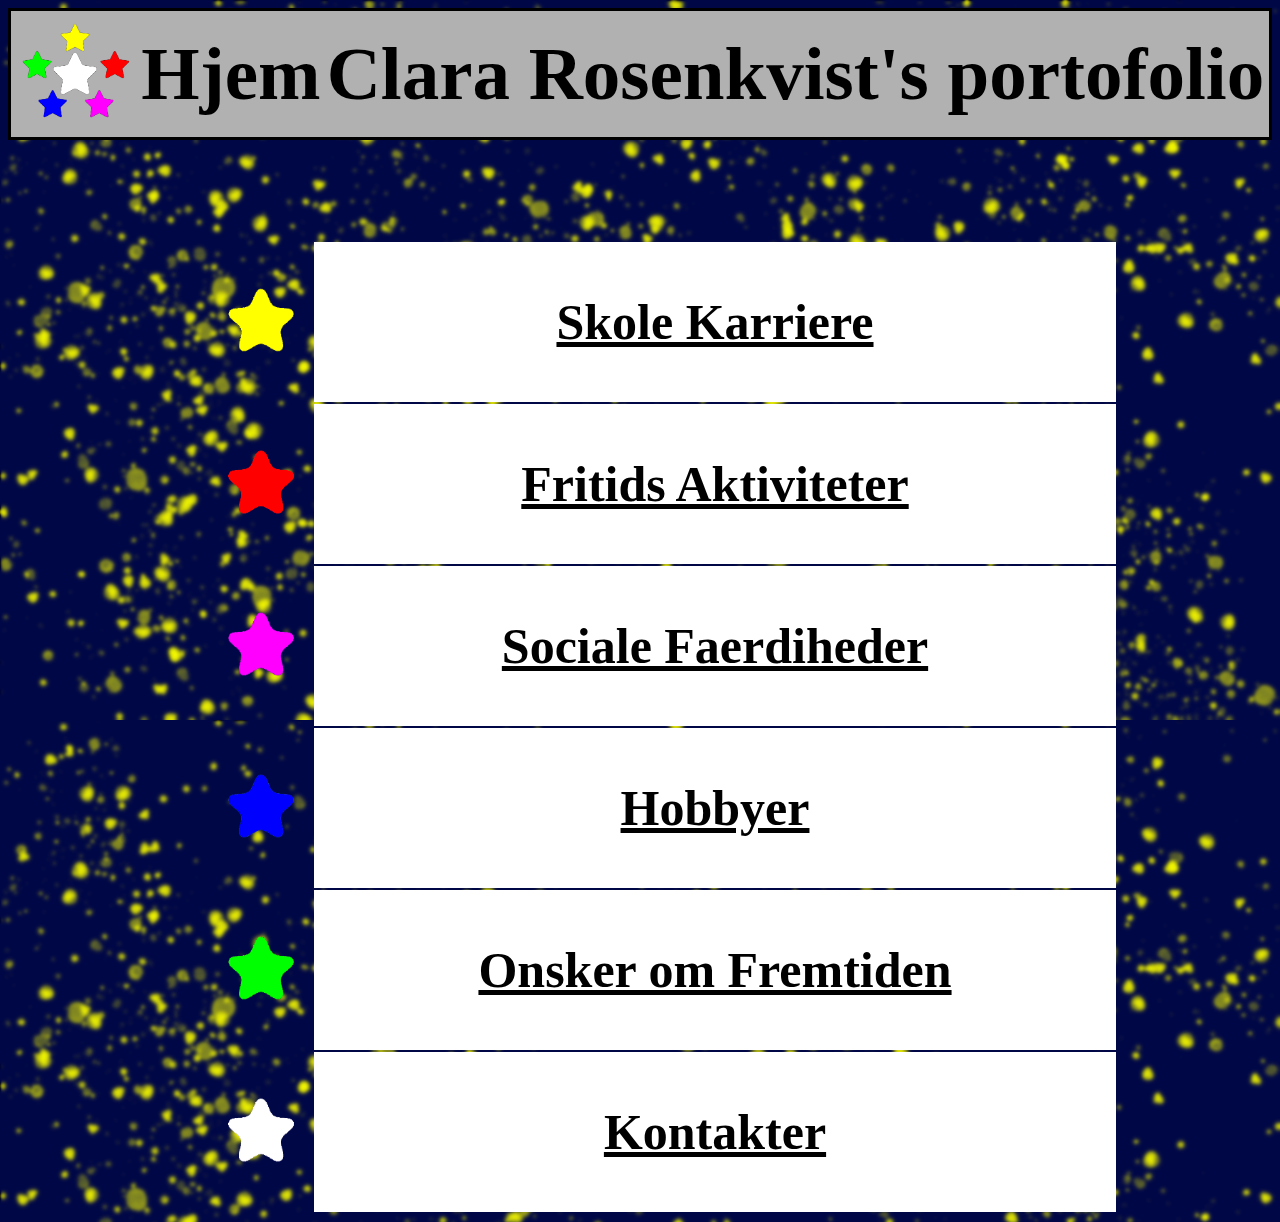
<file: index.html>
<!doctype html>
<html>
<head>
<meta charset="utf-8">
<link rel="stylesheet" href="CSSForHjemmeside.css">
<title>Forside</title>
	<table class="TableTop">
		<tr>
			<th class="Hjem" style="width: 10%"> <img src="Logo.png" alt="Logo" style="float:left;width:120px;height:120px;"><th class="Top">Hjem</th> </th>
			<th class="Top">Clara Rosenkvist's portofolio</th>
		</tr>	
	</table>

	<table class="Navigation">
		<!-- Per Row er der en coloumn -->
		<tr>
			<th><img src="YellowStar.png" alt="YellowStar" width="100"></th>
			<th id="Yellow" bgcolor="#FFFFFF" style="width: 800px"><a class="Link" href="SkoleKarriere.html"><p>Skole Karriere</p></a></th>
		</tr>
		<tr>
			<th><img src="RedStar.png" alt="RedStar" width="100"></th>
			<th id="Red" bgcolor="#FFFFFF"><a class="Link" href="FritidsAkt.html"><p>Fritids Aktiviteter</p></a></th>
		</tr>
		<tr>
			<th><img src="PurpleStar.png" alt="PurpleStar" width="100"></th>
			<th id="Purple" bgcolor="#FFFFFF"><a class="Link" href="SocialeFer.html"><p>Sociale Faerdiheder</p></a></th>
		</tr>
		<tr>
			<th><img src="BlueStar.png" alt="BlueStar" width="100"></th>
			<th id="Blue" bgcolor="#FFFFFF"><a class="Link" href="Hobbyer.html"><p>Hobbyer</p></a></th>
		</tr>
		<tr>
			<th><img src="GreenStar.png" alt="GreenStar" width="100"></th>
			<th id="Green" bgcolor="#FFFFFF"><a class="Link" href="OnskerFremtiden.html"><p>Onsker om Fremtiden</p></a></th>
		</tr>
		<tr>
			<th><img src="WhiteStar.png" alt="WhiteStar" width="100"></th>
			<th id="White" bgcolor="#FFFFFF"><a class="Link" href="Kontakt.html"><p>Kontakter</p></a></th>
		</tr>
	</table>
	
</head>

<body background="StjerneHimmelBaggrund.png" >
</body>
</html>
</file>
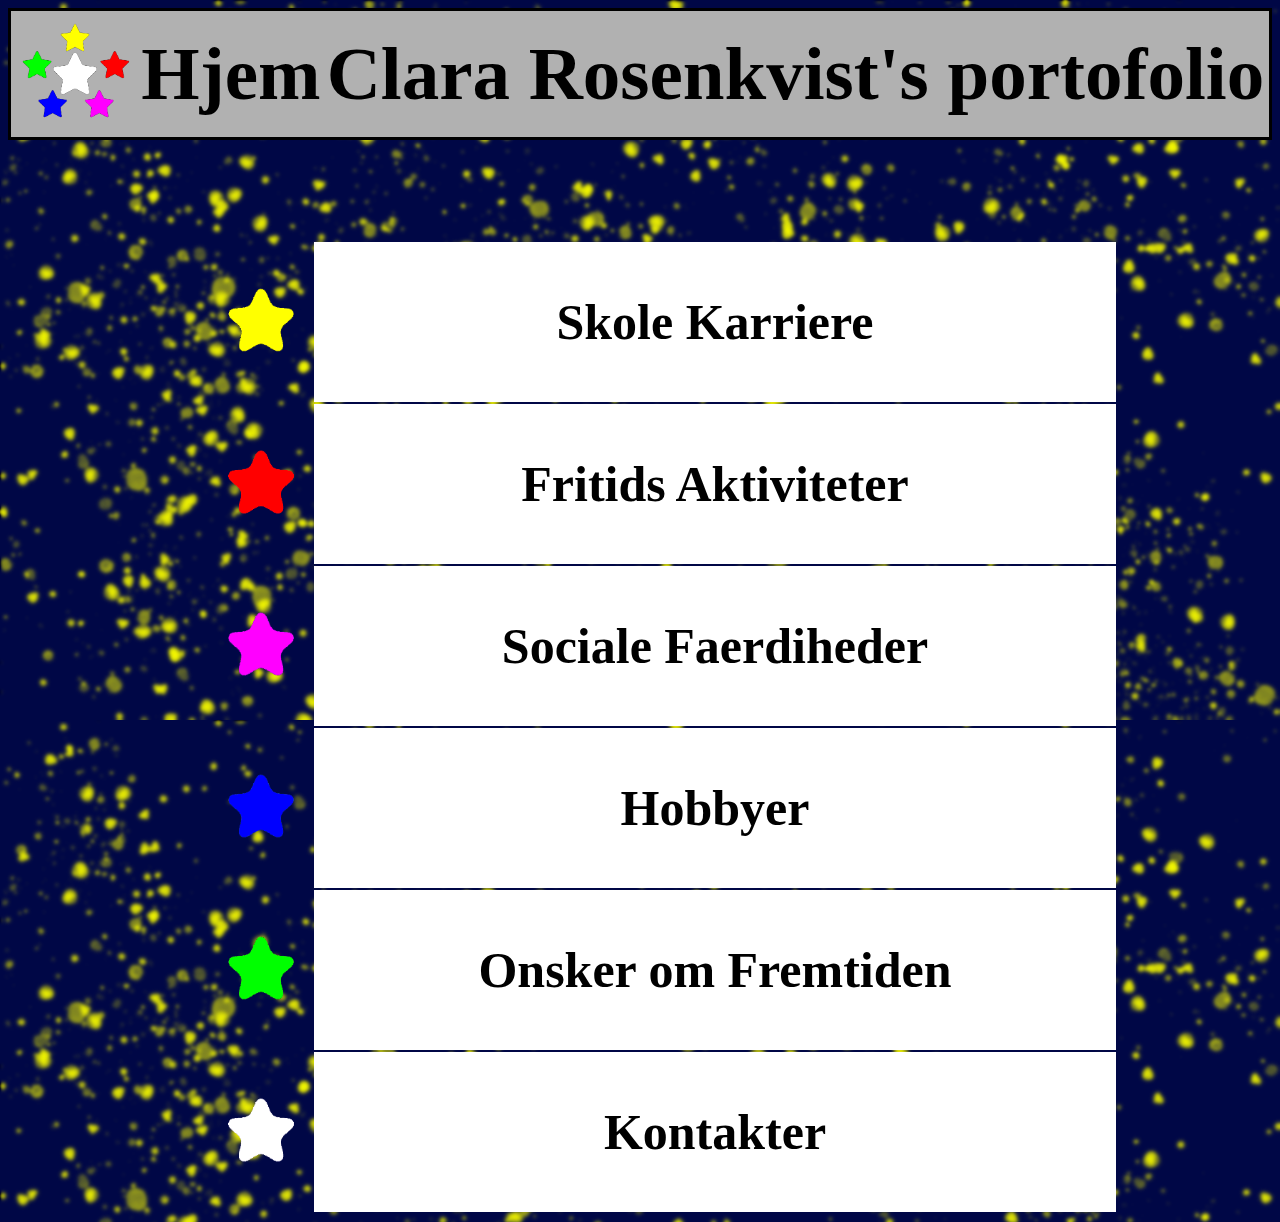
<file: Forside.html>
<!doctype html>
<html>
<head>
<meta charset="utf-8">
<link rel="stylesheet" href="CSSForHjemmeside.css">
<title>Forside</title>
	<table class="TableTop">
		<tr>
			<th class="Hjem" style="width: 10%"> <img src="Logo.png" Alt="Logo" style="float:left;width:120px;height:120px;"><th class="Top">Hjem</th> </th>
			<th class="Top">Clara Rosenkvist's portofolio</th>
		</tr>	
	</table>
	
	<table class="Navigation">
		<!-- Per Row er der en coloumn -->
		<tr>
			<th><img src="YellowStar.png" alt="YellowStar" width="100"></th>
			<th id="Yellow" bgcolor="#FFFFFF" style="width: 800px"><p>Skole Karriere</p></th>
		</tr>
		<tr>
			<th><img src="RedStar.png" alt="RedStar" width="100"></th>
			<th id="Red" bgcolor="#FFFFFF"><p>Fritids Aktiviteter</p></th>
		</tr>
		<tr>
			<th><img src="PurpleStar.png" alt="PurpleStar" width="100"></th>
			<th id="Purple" bgcolor="#FFFFFF"><p>Sociale Faerdiheder</p></th>
		</tr>
		<tr>
			<th><img src="BlueStar.png" alt="BlueStar" width="100"></th>
			<th id="Blue" bgcolor="#FFFFFF"><p>Hobbyer</p></th>
		</tr>
		<tr>
			<th><img src="GreenStar.png" alt="GreenStar" width="100"></th>
			<th id="Green" bgcolor="#FFFFFF"><p>Onsker om Fremtiden</p></th>
		</tr>
		<tr>
			<th><img src="WhiteStar.png" alt="WhiteStar" width="100"></th>
			<th id="White" bgcolor="#FFFFFF"><p>Kontakter</p></th>
		</tr>
	</table>
	
</head>

<body background="StjerneHimmelBaggrund.png" >
</body>
</html>
</file>
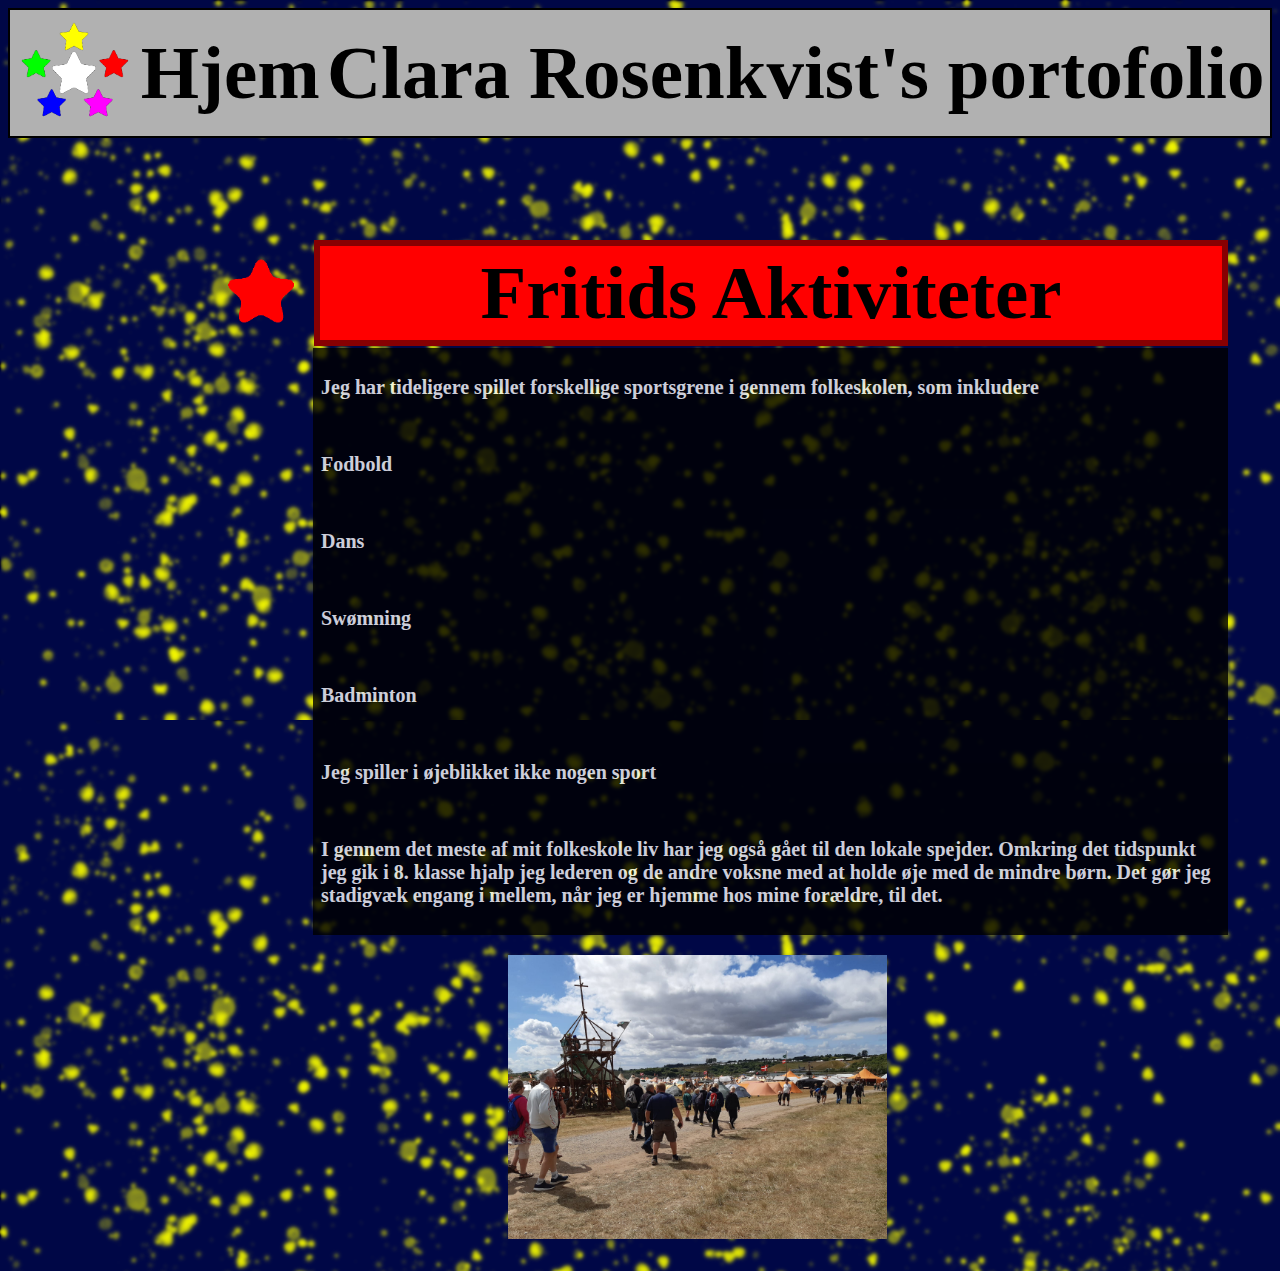
<file: FritidsAkt.html>
<!doctype html>
<html>
<head>
<meta charset="utf-8">
	<link rel="stylesheet" href="CSSForFritidAkt.css">
<title>FritidsAkt</title>
	<table class="TableTop">
		<tr>
			<th class="Hjem" style="width: 10%"> <img src="Logo.png" alt="Logo" style="float:left;width:120px;height:120px;"><th class="Top"><a class="Link" style="text-decoration:none" href="index.html">Hjem</a></th></th>
			<th class="Top">Clara Rosenkvist's portofolio</th>
		</tr>	
	</table>
	<table class="SkoleK">
		<tr>
			<th><img src="RedStar.png" alt="RedStar" width="100"></th>
			<th style="width:900px; height: 60px" id="Bar" bgcolor="#FF0000"><span>Fritids Aktiviteter</span></th>
		</tr>
	</table>
	<table class="Tekst">
		<tr><th><p>Jeg har tideligere spillet forskellige sportsgrene i gennem folkeskolen, som inkludere</p></th></tr>
		<tr><th><p>Fodbold</p></th></tr>
		<tr><th><p>Dans</p></th></tr>
		<tr><th><p>Swømning</p></th></tr>
		<tr><th><p>Badminton</p></th></tr>
		
		<tr><th><p>Jeg spiller i øjeblikket ikke nogen sport</p></th></tr>
		<tr><th><p>I gennem det meste af mit folkeskole liv har jeg også 
gået til den lokale spejder. Omkring det tidspunkt jeg 
gik i 8. klasse hjalp jeg lederen og de andre voksne med
at holde øje med de mindre børn. Det gør jeg stadigvæk 
engang i mellem, når jeg er hjemme hos mine forældre, 
til det.</p></th></tr>
	</table>
<img id="Spejder" src="Spejder.png" alt="Spejder" width="30%" height="30%">
</head>

<body background="StjerneHimmelBaggrund.png">
</body>
</html>
</file>
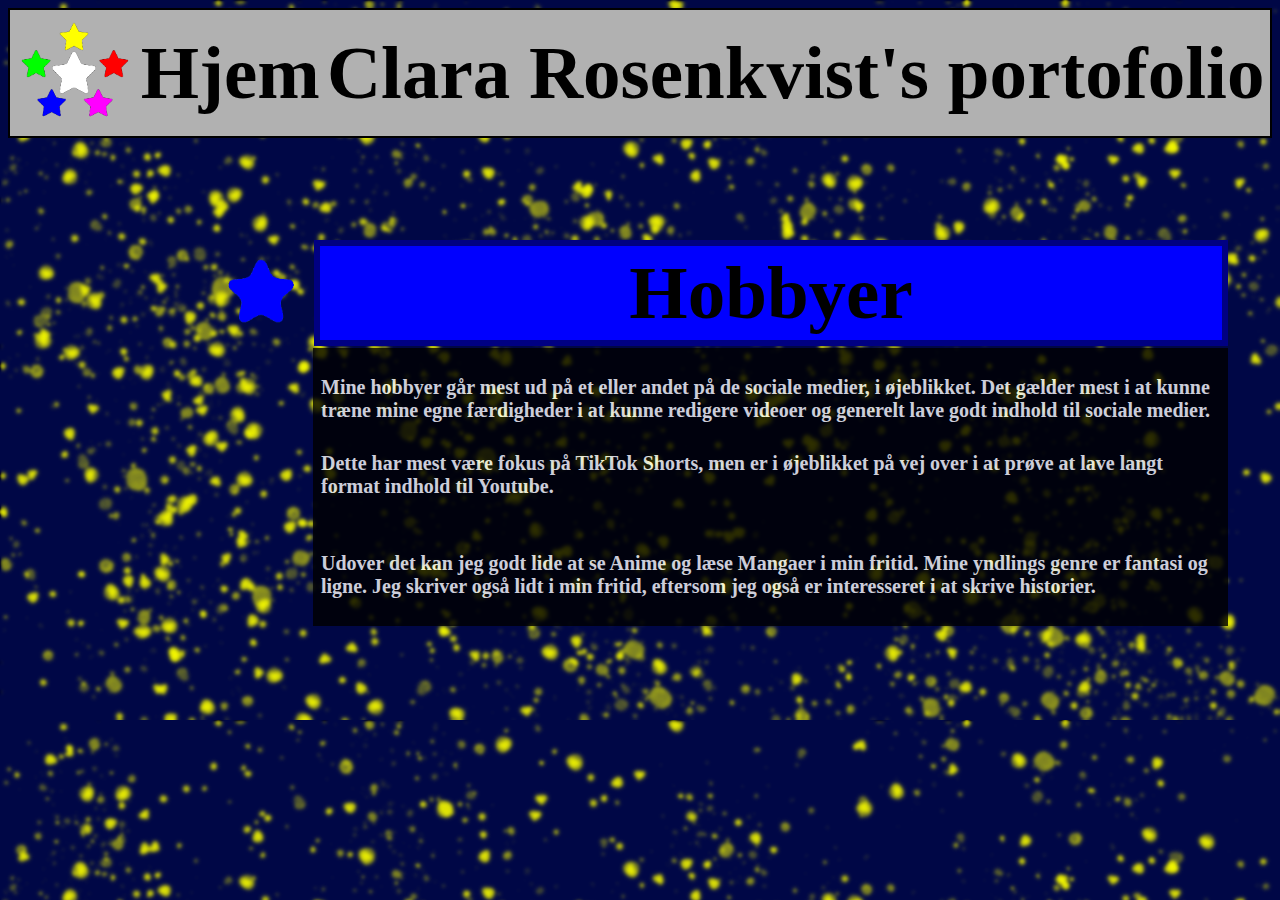
<file: Hobbyer.html>
<!doctype html>
<html>
<head>
<meta charset="utf-8">
	<link rel="stylesheet" href="CSSForHobbyer.css">
<title>Hobbyer</title>
	<body background="StjerneHimmelBaggrund.png"><table class="TableTop">
		<tbody><tr>
			<th class="Hjem" style="width: 10%"> <img src="Logo.png" alt="Logo" style="float:left;width:120px;height:120px;"></th><th class="Top"><a class="Link" style="text-decoration:none" href="index.html">Hjem</a></th>
			<th class="Top">Clara Rosenkvist's portofolio</th>
		</tr>	
	</tbody></table>
		<table class="SkoleK">
		<tbody><tr>
			<th><img src="BlueStar.png" alt="BlueStar" width="100"></th>
			<th style="width:900px; height: 60px" id="Bar" bgcolor="#0000FF"><span>Hobbyer</span></th>
		</tr>
	</tbody></table>
		<table class="Tekst">
	<tbody><tr><th><p>Mine hobbyer går mest ud på et eller andet på de sociale medier, i øjeblikket. Det gælder mest i at kunne træne mine egne færdigheder i at kunne redigere videoer og generelt lave godt indhold til sociale medier. </p>
	<p>Dette har mest være fokus på TikTok Shorts, men er i øjeblikket på vej over i at
prøve at lave langt format indhold til Youtube. </p>
		</th></tr>
	<tr><th><p>Udover det kan jeg godt lide at se Anime og læse Mangaer i min fritid. Mine yndlings
genre er fantasi og ligne. Jeg skriver også lidt i min fritid, eftersom jeg også er 
interesseret i at skrive historier.</p></th></tr>
	</table></tbody></head>


<body>
</body>
</html>
</file>
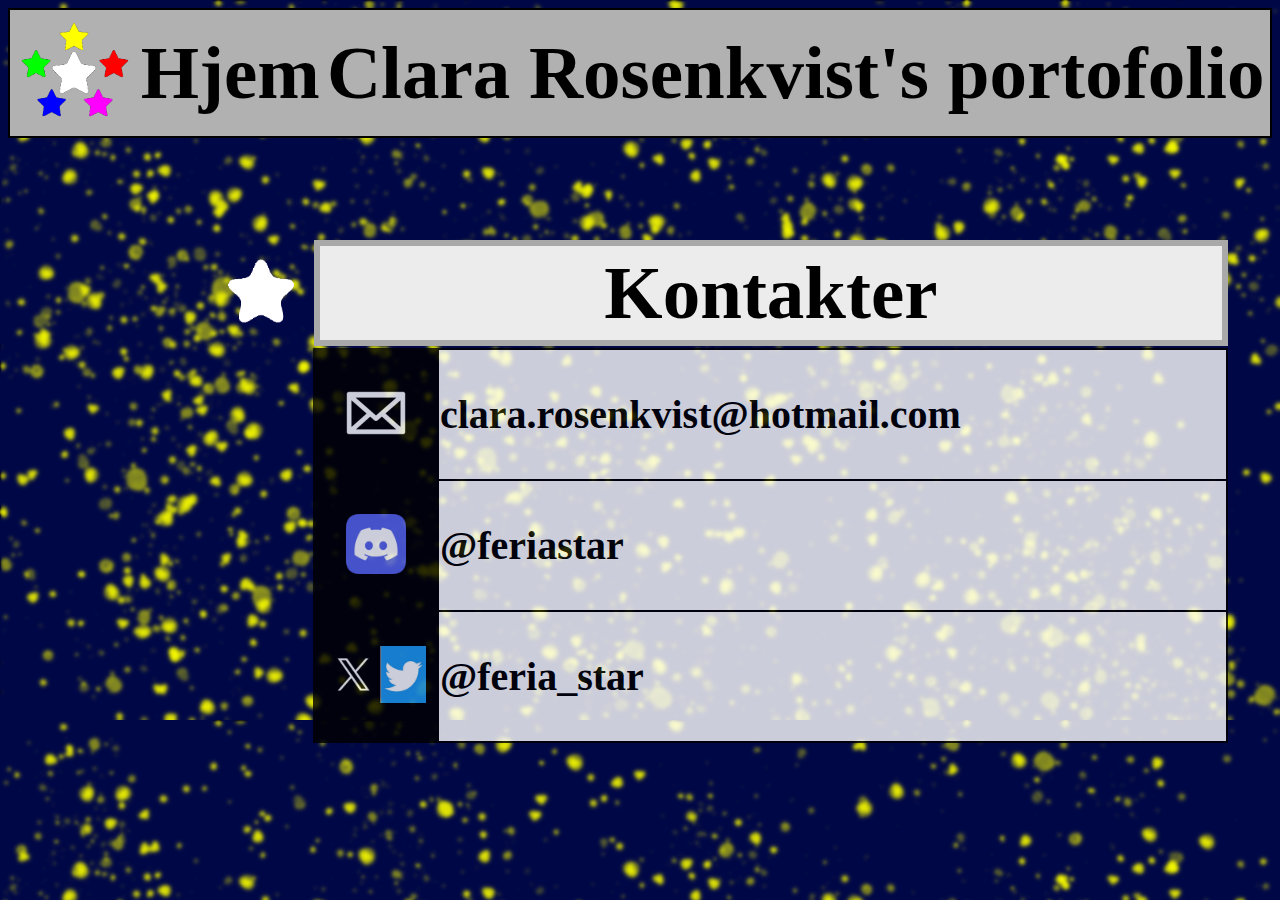
<file: Kontakt.html>
<!doctype html>
<html>
<head>
<meta charset="utf-8">
	<link rel="stylesheet" href="CSSForKontakt.css">
<title>Untitled Document</title>
	<body background="StjerneHimmelBaggrund.png"> </body>
	<table class="TableTop"><tbody>
		<tr>
			<th class="Hjem" style="width: 10%"> <img src="Logo.png" alt="Logo" style="float:left;width:120px;height:120px;"></th><th class="Top"><a class="Link" style="text-decoration:none" href="index.html">Hjem</a></th>
			<th class="Top">Clara Rosenkvist's portofolio</th>
		</tr>
		
	</tbody></table></head>
		<table class="SkoleK">
		<tbody><tr>
			<th><img src="WhiteStar.png" alt="WhiteStar" width="100"></th>
			<th style="width:900px; height: 60px" id="Bar" bgcolor="#ECECEC"><span>Kontakter</span></th>
		</tr>
	</tbody></table>
	<body><table class="Tekst">
		<tr>
			<th style="width:120px" ><img src="Mail.png" alt="Mail" width="100"></th>
			<th id="Blue" bgcolor="#FFFFFF"><p>clara.rosenkvist@hotmail.com</p></th>
		</tr>
		<tr>
			<th><img src="Discord.png" alt="Discord" width="100"></th>
			<th id="Green" bgcolor="#FFFFFF"><p>@feriastar</p></th>
		</tr>
		<tr>
			<th><img src="Twitter.png" alt="Twitter" width="100"></th>
			<th id="White" bgcolor="#FFFFFF"><p>@feria_star</p></th>
		</tr>
	</table>
</body>

<body>
</body>
</html>
</file>
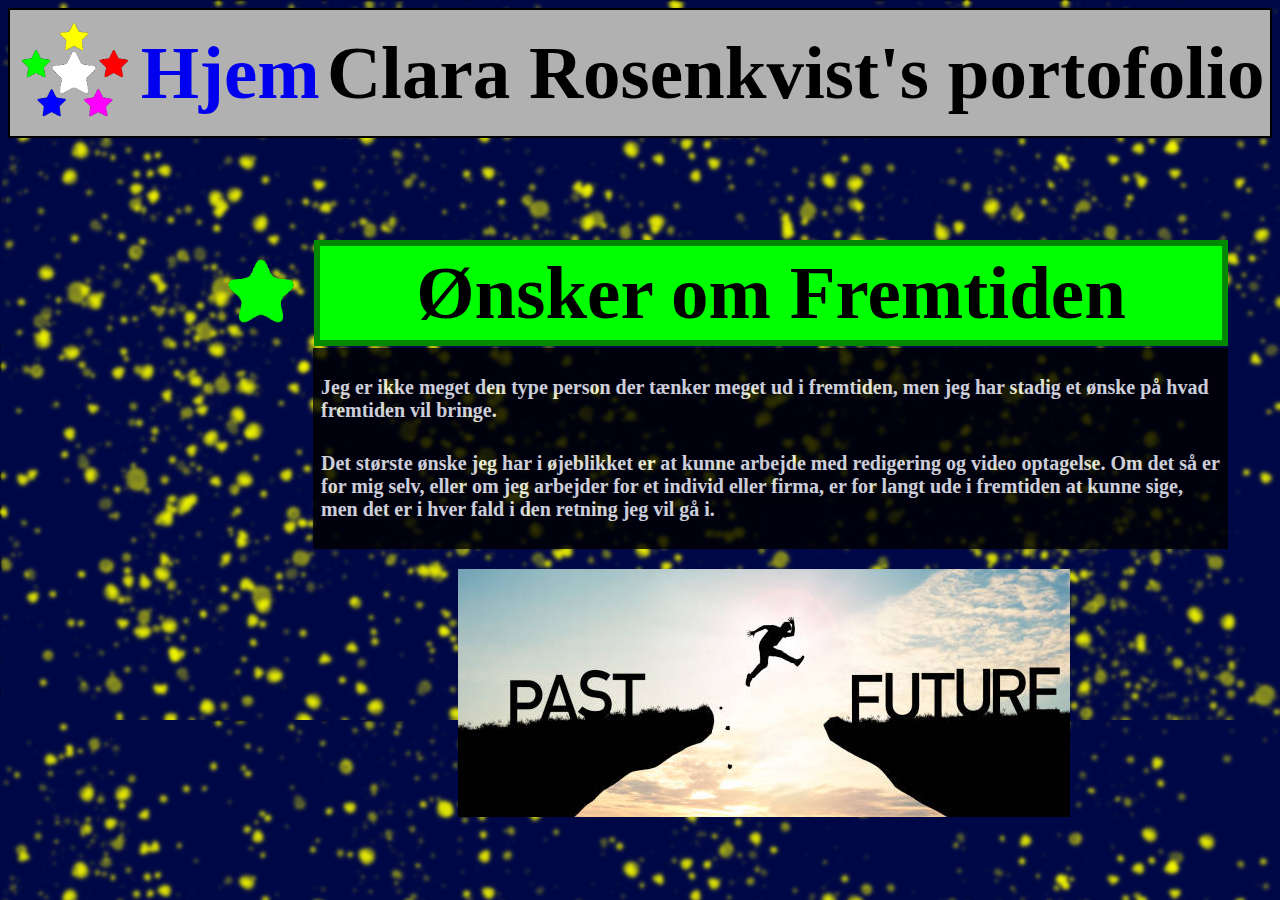
<file: OnskerFremtiden.html>
<!doctype html>
<html>
<head>
<meta charset="utf-8">
	<link rel="stylesheet" href="CSSForOnskerFremtiden.css">
<title>OnskerOmFremtiden</title>
	<body background="StjerneHimmelBaggrund.png">
	</body><table class="TableTop"><tbody>
		<tr>
			<th class="Hjem" style="width: 10%"> <img src="Logo.png" alt="Logo" style="float:left;width:120px;height:120px;"></th><th class="Top"><a class="Link" style="text-decoration:none" href="index.html">Hjem</a></th>
			<th class="Top">Clara Rosenkvist's portofolio</th>
		</tr>	
	</tbody></table>
		<table class="SkoleK">
		<tbody><tr>
			<th><img src="GreenStar.png" alt="GreenStar" width="100"></th>
			<th style="width:900px; height: 60px" id="Bar" bgcolor=#00FF00><span>Ønsker om Fremtiden</span></th>
		</tr>
	</tbody></table>
	<table class="Tekst">
	<tbody><tr><th><p>Jeg er ikke meget den type person der tænker meget ud i fremtiden, men jeg har
stadig et ønske på hvad fremtiden vil bringe.</p>
		<p>Det største ønske jeg har i øjeblikket er at kunne arbejde med redigering og video
optagelse. Om det så er for mig selv, eller om jeg arbejder for et individ eller firma,
er for langt ude i fremtiden at kunne sige, men det er i hver fald i den retning jeg
vil gå i. </p>
		</th></tr></table></tbody>
	<img id="Picture" src="PastFuture.png" alt="PastToFuture">
</head>

<body>
</body>
</html>
</file>
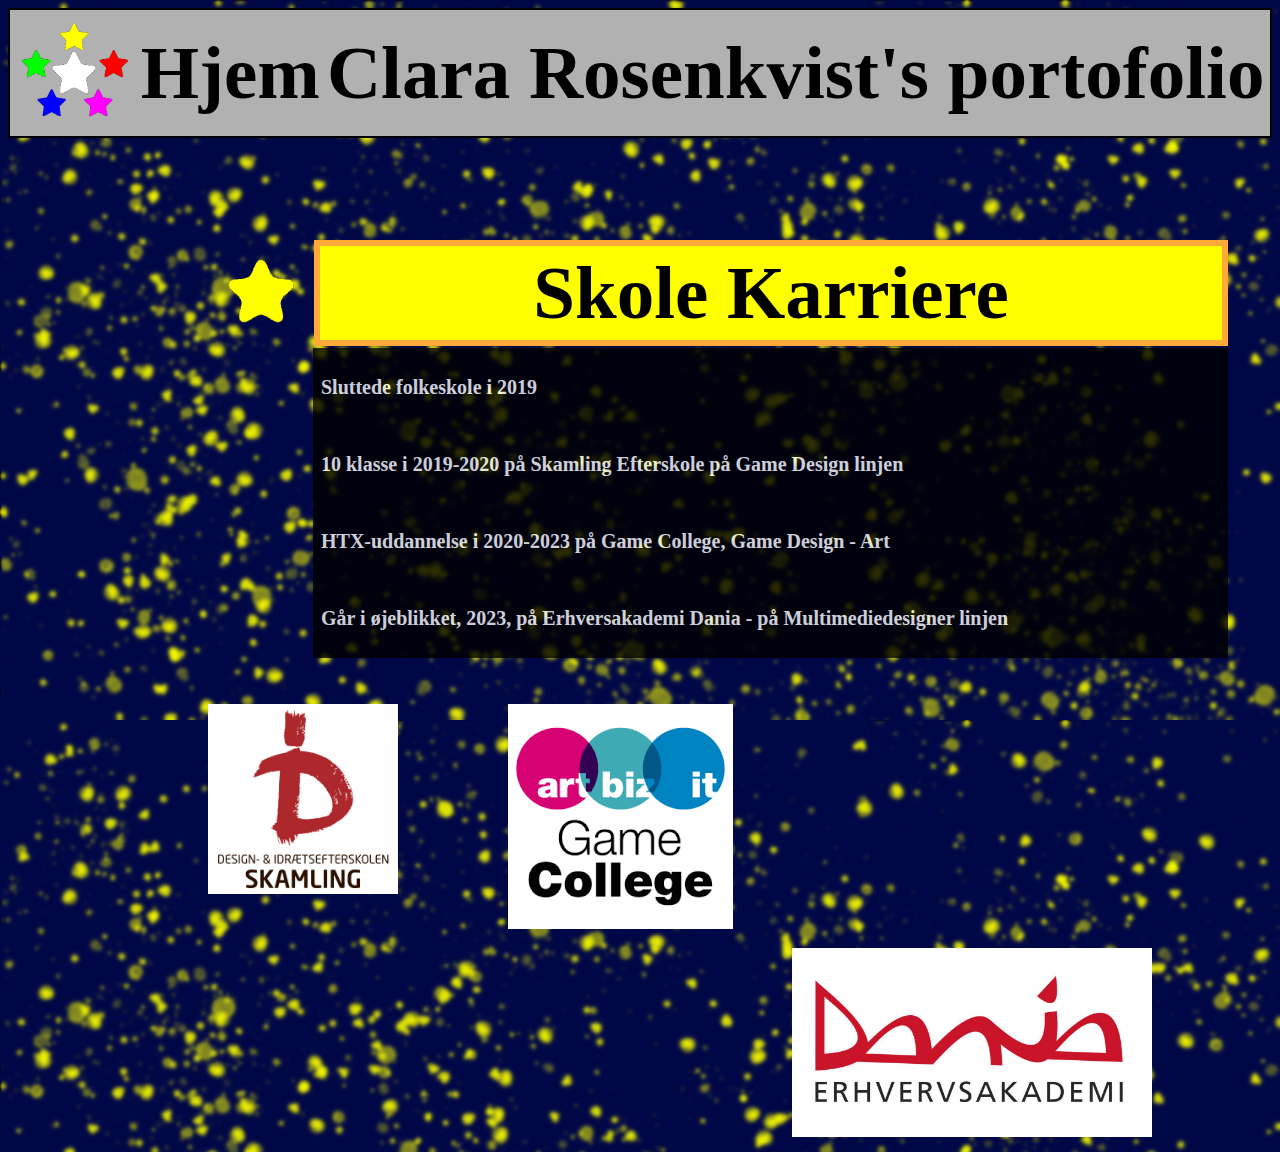
<file: SkoleKarriere.html>
<!doctype html>
<html>
<head>
<meta charset="utf-8">
	<link rel="stylesheet" href="CSSForKategorier.css">
<title>SkoleKarriere</title>
	<table class="TableTop">
		<tr>
			<th class="Hjem" style="width: 10%"> <img src="Logo.png" alt="Logo" style="float:left;width:120px;height:120px;"><th class="Top"><a class="Link" style="text-decoration:none" href="index.html">Hjem</a></th></th>
			<th class="Top">Clara Rosenkvist's portofolio</th>
		</tr>	
	</table>
	<table class="SkoleK">
		<tr>
			<th><img src="YellowStar.png" alt="YellowStar" width="100"></th>
			<th style="width:900px; height: 60px" id="Bar" bgcolor="#FFFF00"><span>Skole Karriere</span></th>
		</tr>
	</table>
	<table class="Tekst">
	<tr><th><p>Sluttede folkeskole i 2019</p></th></tr>
	<tr><th><p>10 klasse i 2019-2020 på Skamling Efterskole på Game Design linjen</p></th></tr>
	<tr><th><p>HTX-uddannelse i 2020-2023 på Game College, Game Design - Art</p></th></tr>
	<tr><th><p>Går i øjeblikket, 2023, på Erhversakademi Dania - på Multimediedesigner linjen </p></th></tr>
	</table>
<br>
<br>
<img class= "Skamling" src="Skamling.png" alt="SkamlingEfterskole" width="15%" height="15%"> <img class="GameC" src="GameCollege.png" alt="GameCollege"> <img class="Dania" src="Dania.png" alt="Dania" width="28.5%" height="28.5%">
</head>

<body background="StjerneHimmelBaggrund.png">
</body>
</html>
</file>
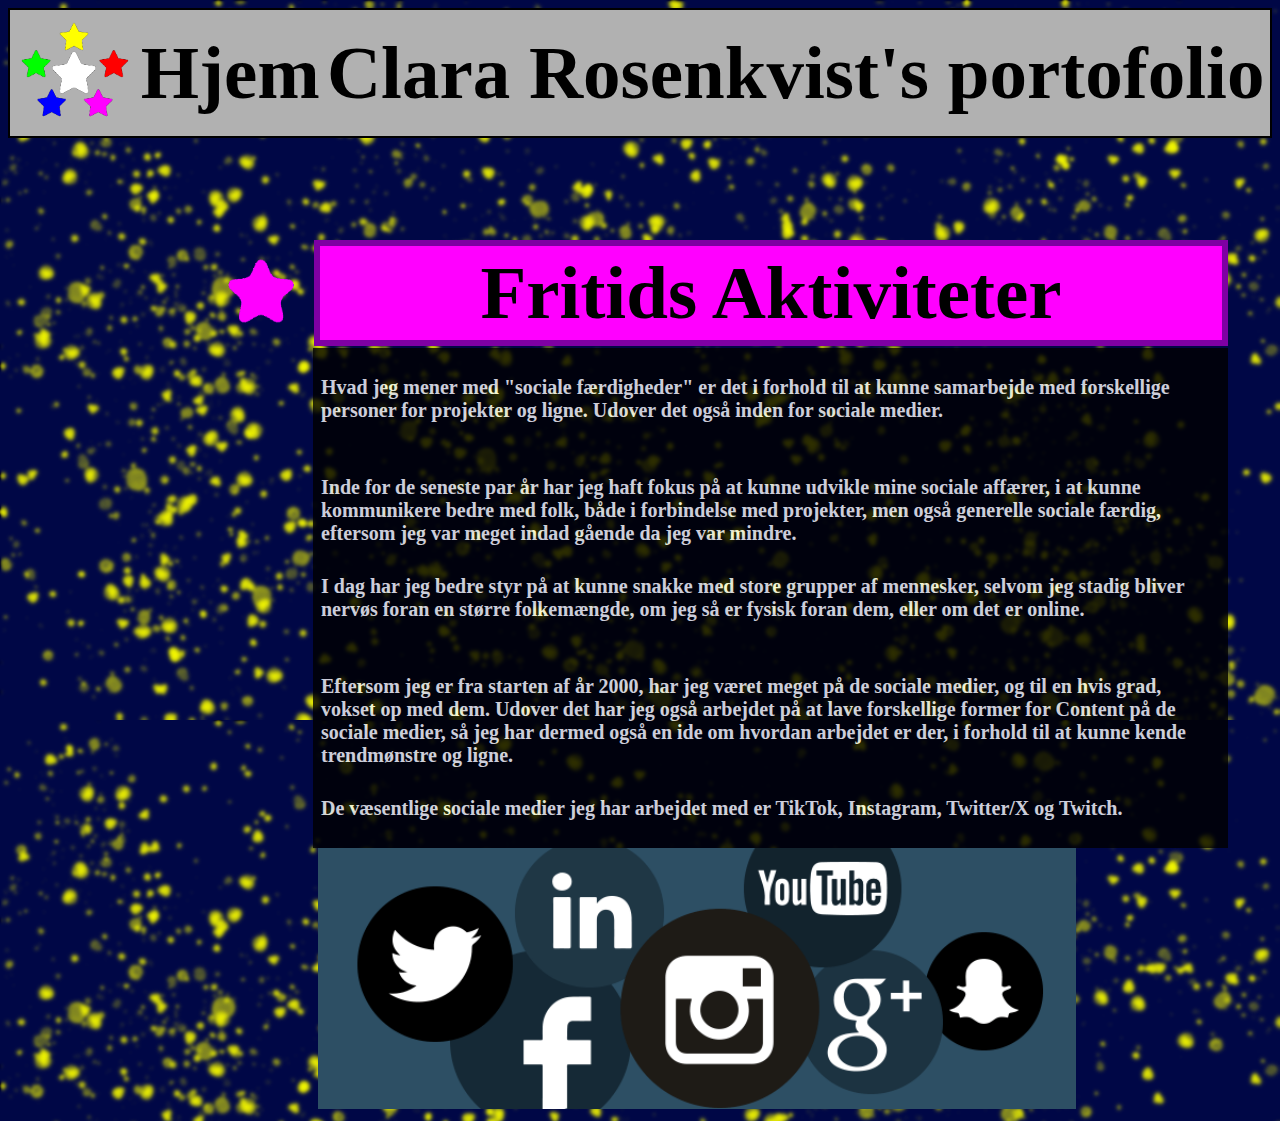
<file: SocialeFer.html>
<!doctype html>
<html>
<head>
<meta charset="utf-8">
	<link rel="stylesheet" href="CSSForSocialeFer.css">
<title>SocialeFer</title>
</head><body background="StjerneHimmelBaggrund.png"><table class="TableTop">
		<tbody><tr>
			<th class="Hjem" style="width: 10%"> <img src="Logo.png" alt="Logo" style="float:left;width:120px;height:120px;"></th><th class="Top"><a class="Link" style="text-decoration:none" href="index.html">Hjem</a></th> 
			<th class="Top">Clara Rosenkvist's portofolio</th>
		</tr>	
	</tbody></table>
	<table class="SkoleK">
		<tbody><tr>
			<th><img src="PurpleStar.png" alt="PurpleStar" width="100"></th>
			<th style="width:900px; height: 60px" id="Bar" bgcolor="#FF00FF"><span>Fritids Aktiviteter</span></th>
		</tr>
	</tbody></table>

	<table class="Tekst">
	<tr><th><p>Hvad jeg mener med "sociale færdigheder" er det i forhold til at kunne samarbejde
med forskellige personer for projekter og ligne. Udover det også inden for sociale medier.
</p></th></tr>
	<tr><th><p>Inde for de seneste par år har jeg haft fokus på at kunne udvikle mine sociale
affærer, i at kunne kommunikere bedre med folk, både i forbindelse med projekter,
men også generelle sociale færdig, eftersom jeg var meget indad gående da jeg
var mindre.
</p><p>I dag har jeg bedre styr på at kunne snakke med store grupper af mennesker,
selvom jeg stadig bliver nervøs foran en større folkemængde, om jeg så er fysisk
foran dem, eller om det er online.
</p></th></tr>
	<tr><th><p>Eftersom jeg er fra starten af år 2000, har jeg været meget på de sociale medier, og
	til en hvis grad, vokset op med dem. Udover det har jeg også arbejdet på at lave
	forskellige former for Content på de sociale medier, så jeg har dermed også
	en ide om hvordan arbejdet er der, i forhold til at kunne kende trendmønstre og
	ligne.</p>
	<p>De væsentlige sociale medier jeg har arbejdet med er TikTok, Instagram, Twitter/X og
	Twitch.</p></th></tr>
	</table>
	<img id="Social" src="SocialMedia.png" alt="SocialeMedier" width="60%" height="60%">
<body>
	</body></body>
</html>
</file>
<file: CSSForHjemmeside.css>
@charset "utf-8";
/* CSS Document */

.Top, span{
	/*Aendre Font Storrelse af Class Head*/
	Font-size: 75px;
}
span{
	text-align: left;
}
.TableTop {
	/*Farve og detajler til topbar*/
	background: #B1B1B1;
	border: 3px solid;
	width: 100%;
}

.Hjem {
	/*Hjalp til at skalere ting paa menu baren i toppen*/
	width: 30%
}
.Navigation /*flytter tablen med stjerner til midten/bedre lokation*/{
	margin-top: 100px;
	margin-left: 200px;
}
p{
	text-align: center;
	font-size: 50px;
}
.Link{
	color: #000000;
}
/*Giver de forskellige table-blocks en hover funktion til deres individuel farve + opacity*/
#Yellow:hover{
	background: #FFFF00;
	opacity: 0.8;
}
#Red:hover{
	background: #FF0000;
	opacity: 0.8;
}
#Purple:hover{
	background: #FF00FF;
	opacity: 0.8;
}
#Blue:hover{
	background: #0000FF;
	opacity: 0.8;
}
#Green:hover{
	background:#00FF00;
	opacity: 0.8;
}
#White:hover{
	background: linear-gradient(Yellow, Blue)/*Lidt mere unik farve end bare Hvid*/;
	opacity: 0.8;
}
</file>
<file: CSSForFritidAkt.css>
@charset "utf-8";
/* CSS Document */

.Top, span{
	/*Aendre Font Storrelse af Class Head*/
	Font-size: 75px;
}
span{
	text-align: left;
}
#home{
	padding-top: 100px;
}
.TableTop {
	/*Farve og detajler til topbar*/
	background: #B1B1B1;
	border: 2px solid;
	width: 100%;
}

.Hjem {
	/*Hjalp til at skalere ting paa menu baren i toppen*/
	width: 30%
}
.SkoleK{
	margin-top: 100px;
	margin-left: 200px;
}
.Tekst{
	background: black;
	opacity: 0.8;
	margin-left: 305px;
	width: 915px;
}
p{
	font-size: 20px;
	padding: 5px;
	color: white;
	text-align: left;
}
#Bar{
	border: 6px solid #870002;
}
.Link{
	color: #000000;
}
#Spejder{
	float: none;
	padding: 20px 500px
}
</file>
<file: CSSForHobbyer.css>
@charset "utf-8";
/* CSS Document */

.Top, span{
	/*Aendre Font Storrelse af Class Head*/
	Font-size: 75px;
}
span{
	text-align: left;
}
#home{
	padding-top: 100px;
}
.TableTop {
	/*Farve og detajler til topbar*/
	background: #B1B1B1;
	border: 2px solid;
	width: 100%;
}

.Hjem {
	/*Hjalp til at skalere ting paa menu baren i toppen*/
	width: 30%
}
.SkoleK{
	margin-top: 100px;
	margin-left: 200px;
}
.Tekst{
	background: black;
	opacity: 0.8;
	margin-left: 305px;
	width: 915px;
}
p{
	font-size: 20px;
	padding: 5px;
	color: white;
	text-align: left;
}
.Link{
	color: #000000;
}
#Bar{
	border: 6px solid #000082;
}
</file>
<file: CSSForKontakt.css>
@charset "utf-8";
/* CSS Document */

.Top, span{
	/*Aendre Font Storrelse af Class Head*/
	Font-size: 75px;
}
span{
	text-align: left;
}
#home{
	padding-top: 100px;
}
.TableTop {
	/*Farve og detajler til topbar*/
	background: #B1B1B1;
	border: 2px solid;
	width: 100%;
}

.Hjem {
	/*Hjalp til at skalere ting paa menu baren i toppen*/
	width: 30%
}
.SkoleK{
	margin-top: 100px;
	margin-left: 200px;
}
.Tekst{
	background: black;
	opacity: 0.8;
	margin-left: 305px;
	width: 915px;
}
p{
	font-size: 40px;
	padding: 0px;
	color: black;
	text-align: left;
}
#Bar{
	border: 6px solid #A9A9A9;
}
.Link{
	color: #000000;
}
</file>
<file: CSSForOnskerFremtiden.css>
@charset "utf-8";
/* CSS Document */

.Top, span{
	/*Aendre Font Storrelse af Class Head*/
	Font-size: 75px;
}
span{
	text-align: left;
}
#home{
	padding-top: 100px;
}
.TableTop {
	/*Farve og detajler til topbar*/
	background: #B1B1B1;
	border: 2px solid;
	width: 100%;
}

.Hjem {
	/*Hjalp til at skalere ting paa menu baren i toppen*/
	width: 30%
}
.SkoleK{
	margin-top: 100px;
	margin-left: 200px;
}
.Tekst{
	background: black;
	opacity: 0.8;
	margin-left: 305px;
	width: 915px;
}
p{
	font-size: 20px;
	padding: 5px;
	color: white;
	text-align: left;
}
#Bar{
	border: 6px solid #008900;
}
#Picture{
	padding: 20px 450px;
}
</file>
<file: CSSForKategorier.css>
@charset "utf-8";
/* CSS Document */

.Top, span{
	/*Aendre Font Storrelse af Class Head*/
	Font-size: 75px;
}
span{
	text-align: left;
}
#home{
	padding-top: 100px;
}
.TableTop {
	/*Farve og detajler til topbar*/
	background: #B1B1B1;
	border: 2px solid;
	width: 100%;
}

.Hjem {
	/*Hjalp til at skalere ting paa menu baren i toppen*/
	width: 30%
}
.SkoleK{
	margin-top: 100px;
	margin-left: 200px;
}
.Tekst{
	background: black;
	opacity: 0.8;
	margin-left: 305px;
	width: 915px;
}
p{
	font-size: 20px;
	padding: 5px;
	color: white;
	text-align: left;
}
#Bar{
	border: 6px solid #FFAA38;
}
.Link{
	color: #000000;
}
.Dania{
	float: right;
	padding: 15px 120px 15px 50px;
}
.GameC{
	float:none;
	padding: 10px 50px 0px 60px;
}
.Skamling{
	float: left;
	padding: 10px 50px 50px 200px;
}
</file>
<file: CSSForSocialeFer.css>
@charset "utf-8";
/* CSS Document */

.Top, span{
	/*Aendre Font Storrelse af Class Head*/
	Font-size: 75px;
}
span{
	text-align: left;
}
#home{
	padding-top: 100px;
}
.TableTop {
	/*Farve og detajler til topbar*/
	background: #B1B1B1;
	border: 2px solid;
	width: 100%;
}

.Hjem {
	/*Hjalp til at skalere ting paa menu baren i toppen*/
	width: 30%
}
.SkoleK{
	margin-top: 100px;
	margin-left: 200px;
}
.Tekst{
	background: black;
	opacity: 0.8;
	margin-left: 305px;
	width: 915px;
}
p{
	font-size: 20px;
	padding: 5px;
	color: white;
	text-align: left;
}
#Bar{
	border: 6px solid #7E00A3;
}
.Link{
	color: #000000;
}
#Social{
	padding-left: 310px; 
}
</file>
